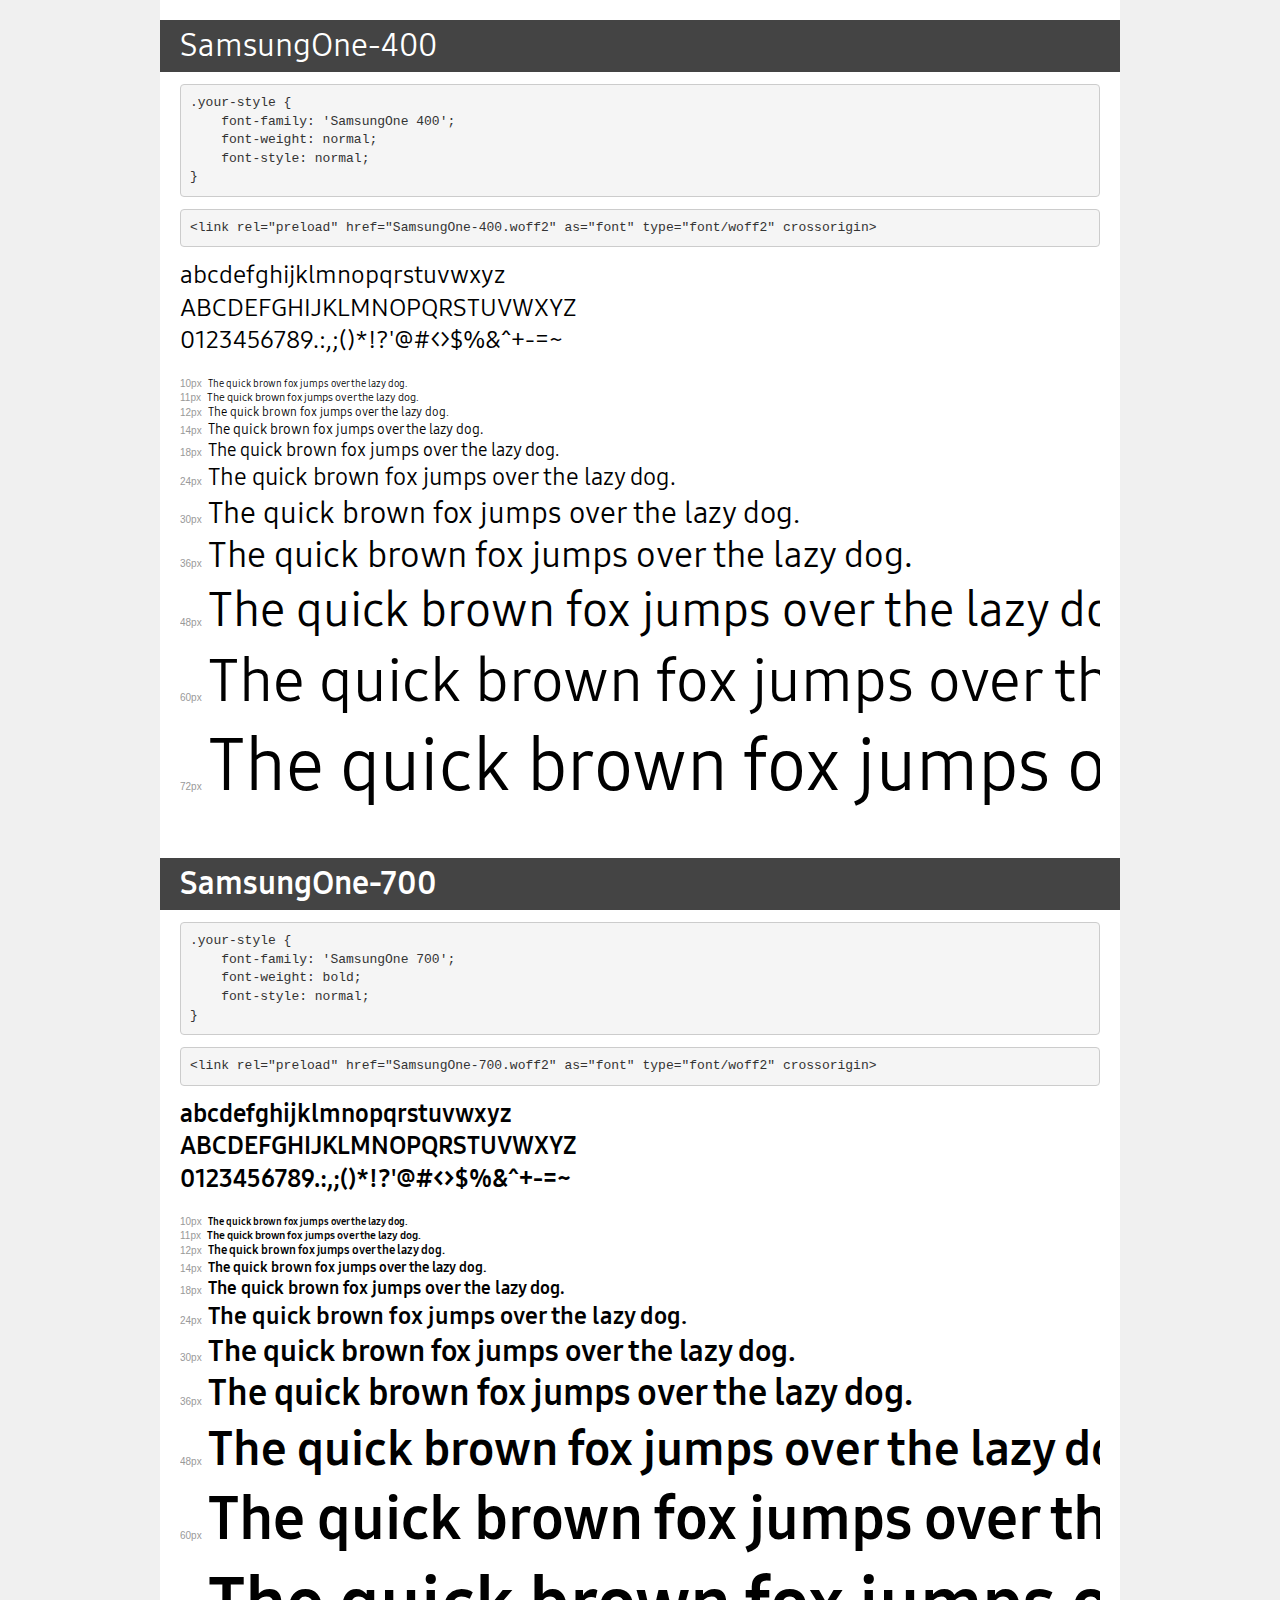
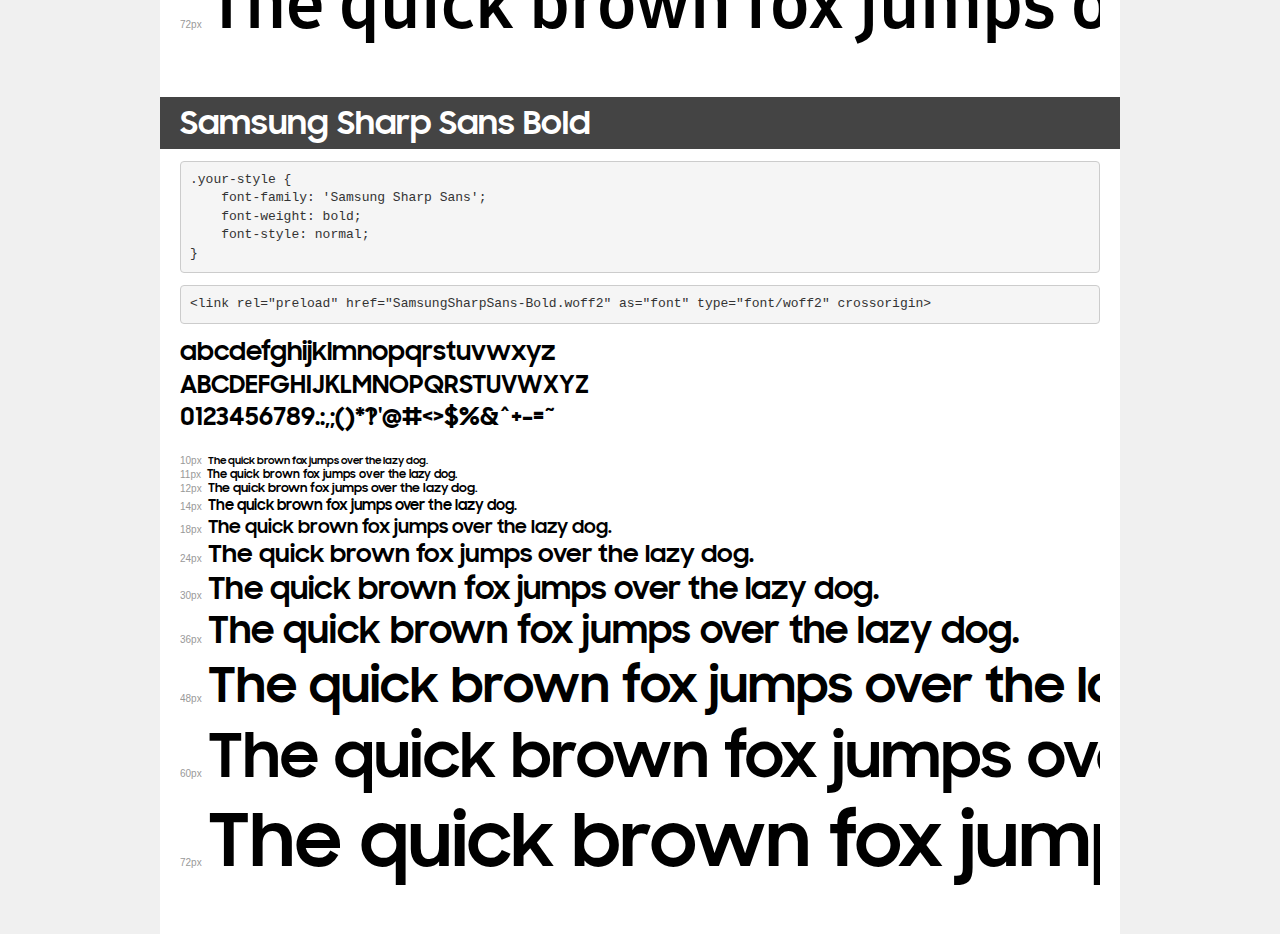
<file: samsungfont/samsungfont/demo.html>
<!DOCTYPE html>
<html lang="en">
<head>
    <meta charset="utf-8">
    <meta http-equiv="X-UA-Compatible" content="IE=edge">
    <meta name="viewport" content="width=device-width, initial-scale=1">
    <meta name="robots" content="noindex, noarchive">
    <meta name="format-detection" content="telephone=no">
    <title>Transfonter demo</title>
    <link href="stylesheet.css" rel="stylesheet">
    <style>
        /*
        http://meyerweb.com/eric/tools/css/reset/
        v2.0 | 20110126
        License: none (public domain)
        */
        html, body, div, span, applet, object, iframe,
        h1, h2, h3, h4, h5, h6, p, blockquote, pre,
        a, abbr, acronym, address, big, cite, code,
        del, dfn, em, img, ins, kbd, q, s, samp,
        small, strike, strong, sub, sup, tt, var,
        b, u, i, center,
        dl, dt, dd, ol, ul, li,
        fieldset, form, label, legend,
        table, caption, tbody, tfoot, thead, tr, th, td,
        article, aside, canvas, details, embed,
        figure, figcaption, footer, header, hgroup,
        menu, nav, output, ruby, section, summary,
        time, mark, audio, video {
            margin: 0;
            padding: 0;
            border: 0;
            font-size: 100%;
            font: inherit;
            vertical-align: baseline;
        }
        /* HTML5 display-role reset for older browsers */
        article, aside, details, figcaption, figure,
        footer, header, hgroup, menu, nav, section {
            display: block;
        }
        body {
            line-height: 1;
        }
        ol, ul {
            list-style: none;
        }
        blockquote, q {
            quotes: none;
        }
        blockquote:before, blockquote:after,
        q:before, q:after {
            content: '';
            content: none;
        }
        table {
            border-collapse: collapse;
            border-spacing: 0;
        }
        /* demo styles */
        body {
            background: #f0f0f0;
            color: #000;
        }
        .page {
            background: #fff;
            width: 920px;
            margin: 0 auto;
            padding: 20px 20px 0 20px;
            overflow: hidden;
        }
        .font-container {
            overflow-x: auto;
            overflow-y: hidden;
            margin-bottom: 40px;
            line-height: 1.3;
            white-space: nowrap;
            padding-bottom: 5px;
        }
        h1 {
            position: relative;
            background: #444;
            font-size: 32px;
            color: #fff;
            padding: 10px 20px;
            margin: 0 -20px 12px -20px;
        }
        .letters {
            font-size: 25px;
            margin-bottom: 20px;
        }
        .s10:before {
            content: '10px';
        }
        .s11:before {
            content: '11px';
        }
        .s12:before {
            content: '12px';
        }
        .s14:before {
            content: '14px';
        }
        .s18:before {
            content: '18px';
        }
        .s24:before {
            content: '24px';
        }
        .s30:before {
            content: '30px';
        }
        .s36:before {
            content: '36px';
        }
        .s48:before {
            content: '48px';
        }
        .s60:before {
            content: '60px';
        }
        .s72:before {
            content: '72px';
        }
        .s10:before, .s11:before, .s12:before, .s14:before,
        .s18:before, .s24:before, .s30:before, .s36:before,
        .s48:before, .s60:before, .s72:before {
            font-family: Arial, sans-serif;
            font-size: 10px;
            font-weight: normal;
            font-style: normal;
            color: #999;
            padding-right: 6px;
        }
        pre {
            display: block;
            padding: 9px;
            margin: 0 0 12px;
            font-family: Monaco, Menlo, Consolas, "Courier New", monospace;
            font-size: 13px;
            line-height: 1.428571429;
            color: #333;
            font-weight: normal;
            font-style: normal;
            background-color: #f5f5f5;
            border: 1px solid #ccc;
            overflow-x: auto;
            border-radius: 4px;
        }
        /* responsive */
        @media (max-width: 959px) {
            .page {
                width: auto;
                margin: 0;
            }
        }
    </style>
</head>
<body>
<div class="page">
    <div class="demo">
        <h1 style="font-family: 'SamsungOne 400'; font-weight: normal; font-style: normal;">SamsungOne-400</h1>
        <pre title="Usage">.your-style {
    font-family: 'SamsungOne 400';
    font-weight: normal;
    font-style: normal;
}</pre>
        <pre title="Preload (optional)">
&lt;link rel=&quot;preload&quot; href=&quot;SamsungOne-400.woff2&quot; as=&quot;font&quot; type=&quot;font/woff2&quot; crossorigin&gt;</pre>
        <div class="font-container" style="font-family: 'SamsungOne 400'; font-weight: normal; font-style: normal;">
            <p class="letters">
                abcdefghijklmnopqrstuvwxyz<br>
ABCDEFGHIJKLMNOPQRSTUVWXYZ<br>
                0123456789.:,;()*!?'@#&lt;&gt;$%&^+-=~
            </p>
            <p class="s10" style="font-size: 10px;">The quick brown fox jumps over the lazy dog.</p>
            <p class="s11" style="font-size: 11px;">The quick brown fox jumps over the lazy dog.</p>
            <p class="s12" style="font-size: 12px;">The quick brown fox jumps over the lazy dog.</p>
            <p class="s14" style="font-size: 14px;">The quick brown fox jumps over the lazy dog.</p>
            <p class="s18" style="font-size: 18px;">The quick brown fox jumps over the lazy dog.</p>
            <p class="s24" style="font-size: 24px;">The quick brown fox jumps over the lazy dog.</p>
            <p class="s30" style="font-size: 30px;">The quick brown fox jumps over the lazy dog.</p>
            <p class="s36" style="font-size: 36px;">The quick brown fox jumps over the lazy dog.</p>
            <p class="s48" style="font-size: 48px;">The quick brown fox jumps over the lazy dog.</p>
            <p class="s60" style="font-size: 60px;">The quick brown fox jumps over the lazy dog.</p>
            <p class="s72" style="font-size: 72px;">The quick brown fox jumps over the lazy dog.</p>
        </div>
    </div>

    <div class="demo">
        <h1 style="font-family: 'SamsungOne 700'; font-weight: bold; font-style: normal;">SamsungOne-700</h1>
        <pre title="Usage">.your-style {
    font-family: 'SamsungOne 700';
    font-weight: bold;
    font-style: normal;
}</pre>
        <pre title="Preload (optional)">
&lt;link rel=&quot;preload&quot; href=&quot;SamsungOne-700.woff2&quot; as=&quot;font&quot; type=&quot;font/woff2&quot; crossorigin&gt;</pre>
        <div class="font-container" style="font-family: 'SamsungOne 700'; font-weight: bold; font-style: normal;">
            <p class="letters">
                abcdefghijklmnopqrstuvwxyz<br>
ABCDEFGHIJKLMNOPQRSTUVWXYZ<br>
                0123456789.:,;()*!?'@#&lt;&gt;$%&^+-=~
            </p>
            <p class="s10" style="font-size: 10px;">The quick brown fox jumps over the lazy dog.</p>
            <p class="s11" style="font-size: 11px;">The quick brown fox jumps over the lazy dog.</p>
            <p class="s12" style="font-size: 12px;">The quick brown fox jumps over the lazy dog.</p>
            <p class="s14" style="font-size: 14px;">The quick brown fox jumps over the lazy dog.</p>
            <p class="s18" style="font-size: 18px;">The quick brown fox jumps over the lazy dog.</p>
            <p class="s24" style="font-size: 24px;">The quick brown fox jumps over the lazy dog.</p>
            <p class="s30" style="font-size: 30px;">The quick brown fox jumps over the lazy dog.</p>
            <p class="s36" style="font-size: 36px;">The quick brown fox jumps over the lazy dog.</p>
            <p class="s48" style="font-size: 48px;">The quick brown fox jumps over the lazy dog.</p>
            <p class="s60" style="font-size: 60px;">The quick brown fox jumps over the lazy dog.</p>
            <p class="s72" style="font-size: 72px;">The quick brown fox jumps over the lazy dog.</p>
        </div>
    </div>

    <div class="demo">
        <h1 style="font-family: 'Samsung Sharp Sans'; font-weight: bold; font-style: normal;">Samsung Sharp Sans Bold</h1>
        <pre title="Usage">.your-style {
    font-family: 'Samsung Sharp Sans';
    font-weight: bold;
    font-style: normal;
}</pre>
        <pre title="Preload (optional)">
&lt;link rel=&quot;preload&quot; href=&quot;SamsungSharpSans-Bold.woff2&quot; as=&quot;font&quot; type=&quot;font/woff2&quot; crossorigin&gt;</pre>
        <div class="font-container" style="font-family: 'Samsung Sharp Sans'; font-weight: bold; font-style: normal;">
            <p class="letters">
                abcdefghijklmnopqrstuvwxyz<br>
ABCDEFGHIJKLMNOPQRSTUVWXYZ<br>
                0123456789.:,;()*!?'@#&lt;&gt;$%&^+-=~
            </p>
            <p class="s10" style="font-size: 10px;">The quick brown fox jumps over the lazy dog.</p>
            <p class="s11" style="font-size: 11px;">The quick brown fox jumps over the lazy dog.</p>
            <p class="s12" style="font-size: 12px;">The quick brown fox jumps over the lazy dog.</p>
            <p class="s14" style="font-size: 14px;">The quick brown fox jumps over the lazy dog.</p>
            <p class="s18" style="font-size: 18px;">The quick brown fox jumps over the lazy dog.</p>
            <p class="s24" style="font-size: 24px;">The quick brown fox jumps over the lazy dog.</p>
            <p class="s30" style="font-size: 30px;">The quick brown fox jumps over the lazy dog.</p>
            <p class="s36" style="font-size: 36px;">The quick brown fox jumps over the lazy dog.</p>
            <p class="s48" style="font-size: 48px;">The quick brown fox jumps over the lazy dog.</p>
            <p class="s60" style="font-size: 60px;">The quick brown fox jumps over the lazy dog.</p>
            <p class="s72" style="font-size: 72px;">The quick brown fox jumps over the lazy dog.</p>
        </div>
    </div>

</div>
</body>
</html>
</file>
<file: samsungfont/samsungfont/stylesheet.css>
@font-face {
    font-family: 'SamsungOne 400';
    src: url('SamsungOne-400.woff2') format('woff2'),
        url('SamsungOne-400.woff') format('woff');
    font-weight: normal;
    font-style: normal;
    font-display: swap;
}

@font-face {
    font-family: 'SamsungOne 700';
    src: url('SamsungOne-700.woff2') format('woff2'),
        url('SamsungOne-700.woff') format('woff');
    font-weight: bold;
    font-style: normal;
    font-display: swap;
}

@font-face {
    font-family: 'Samsung Sharp Sans';
    src: url('SamsungSharpSans-Bold.woff2') format('woff2'),
        url('SamsungSharpSans-Bold.woff') format('woff');
    font-weight: bold;
    font-style: normal;
    font-display: swap;
}
</file>
